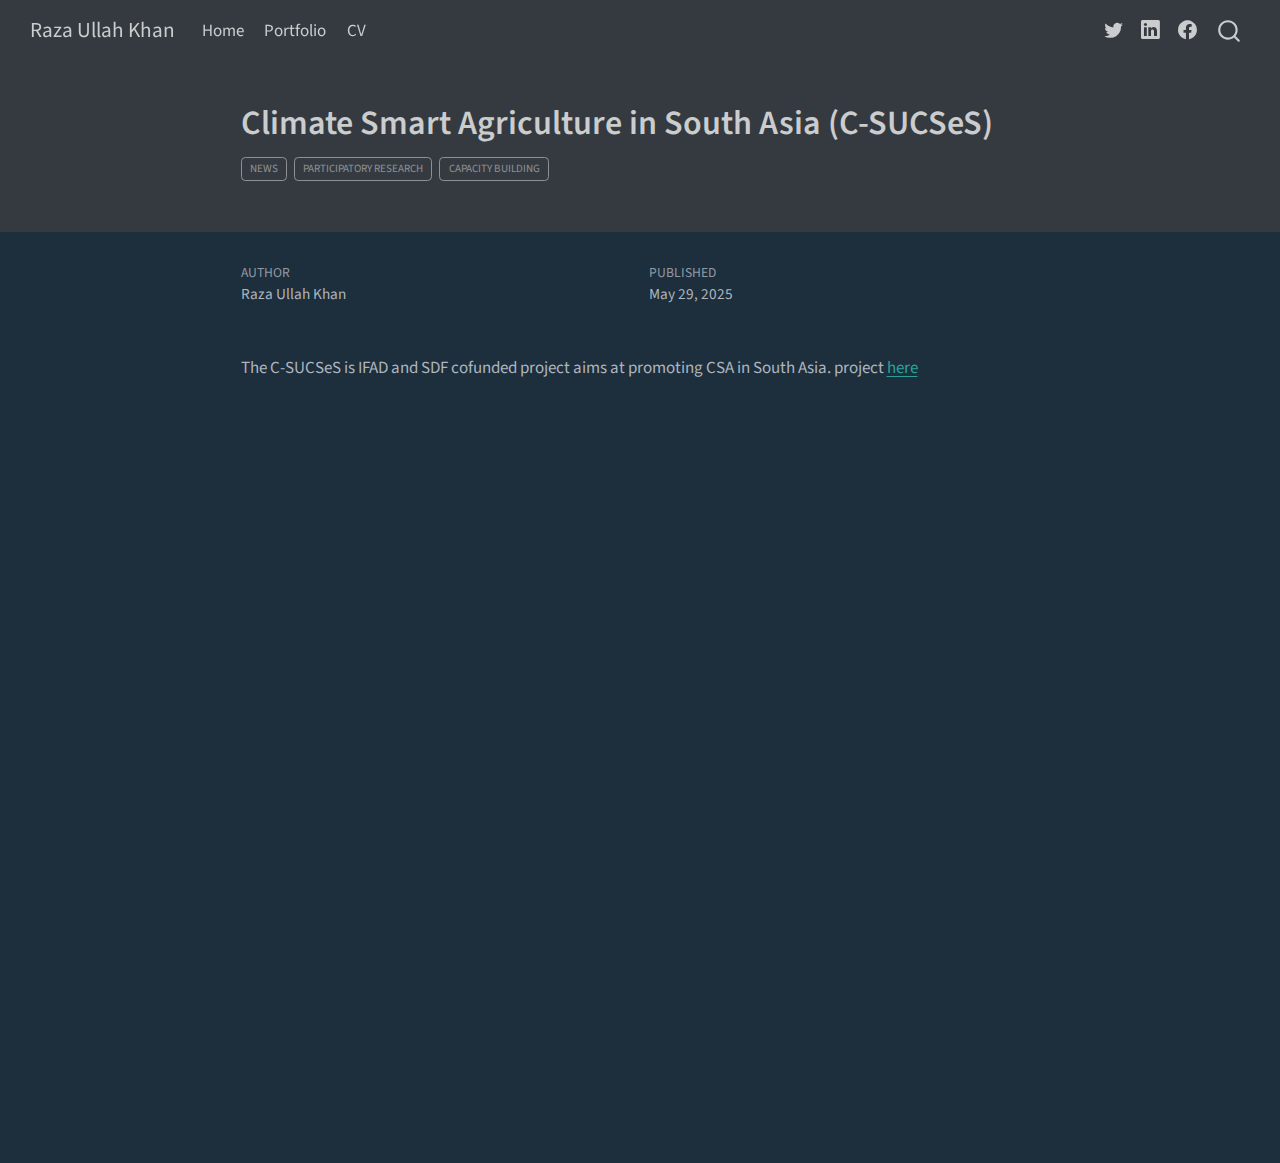
<file: doc/posts/post-with-code/index.html>
<!DOCTYPE html>
<html xmlns="http://www.w3.org/1999/xhtml" lang="en" xml:lang="en"><head>

<meta charset="utf-8">
<meta name="generator" content="quarto-1.4.555">

<meta name="viewport" content="width=device-width, initial-scale=1.0, user-scalable=yes">

<meta name="author" content="Raza Ullah Khan">
<meta name="dcterms.date" content="2025-05-29">

<title>Raza Ullah Khan - Climate Smart Agriculture in South Asia (C-SUCSeS)</title>
<style>
code{white-space: pre-wrap;}
span.smallcaps{font-variant: small-caps;}
div.columns{display: flex; gap: min(4vw, 1.5em);}
div.column{flex: auto; overflow-x: auto;}
div.hanging-indent{margin-left: 1.5em; text-indent: -1.5em;}
ul.task-list{list-style: none;}
ul.task-list li input[type="checkbox"] {
  width: 0.8em;
  margin: 0 0.8em 0.2em -1em; /* quarto-specific, see https://github.com/quarto-dev/quarto-cli/issues/4556 */ 
  vertical-align: middle;
}
</style>


<script src="../../site_libs/quarto-nav/quarto-nav.js"></script>
<script src="../../site_libs/quarto-nav/headroom.min.js"></script>
<script src="../../site_libs/clipboard/clipboard.min.js"></script>
<script src="../../site_libs/quarto-search/autocomplete.umd.js"></script>
<script src="../../site_libs/quarto-search/fuse.min.js"></script>
<script src="../../site_libs/quarto-search/quarto-search.js"></script>
<meta name="quarto:offset" content="../../">
<script src="../../site_libs/quarto-html/quarto.js"></script>
<script src="../../site_libs/quarto-html/popper.min.js"></script>
<script src="../../site_libs/quarto-html/tippy.umd.min.js"></script>
<script src="../../site_libs/quarto-html/anchor.min.js"></script>
<link href="../../site_libs/quarto-html/tippy.css" rel="stylesheet">
<link href="../../site_libs/quarto-html/quarto-syntax-highlighting-dark.css" rel="stylesheet" id="quarto-text-highlighting-styles">
<script src="../../site_libs/bootstrap/bootstrap.min.js"></script>
<link href="../../site_libs/bootstrap/bootstrap-icons.css" rel="stylesheet">
<link href="../../site_libs/bootstrap/bootstrap.min.css" rel="stylesheet" id="quarto-bootstrap" data-mode="dark">
<script id="quarto-search-options" type="application/json">{
  "location": "navbar",
  "copy-button": false,
  "collapse-after": 3,
  "panel-placement": "end",
  "type": "overlay",
  "limit": 50,
  "keyboard-shortcut": [
    "f",
    "/",
    "s"
  ],
  "show-item-context": false,
  "language": {
    "search-no-results-text": "No results",
    "search-matching-documents-text": "matching documents",
    "search-copy-link-title": "Copy link to search",
    "search-hide-matches-text": "Hide additional matches",
    "search-more-match-text": "more match in this document",
    "search-more-matches-text": "more matches in this document",
    "search-clear-button-title": "Clear",
    "search-text-placeholder": "",
    "search-detached-cancel-button-title": "Cancel",
    "search-submit-button-title": "Submit",
    "search-label": "Search"
  }
}</script>


<link rel="stylesheet" href="../../styles.css">
</head>

<body class="nav-fixed fullcontent">

<div id="quarto-search-results"></div>
  <header id="quarto-header" class="headroom fixed-top quarto-banner">
    <nav class="navbar navbar-expand-lg " data-bs-theme="dark">
      <div class="navbar-container container-fluid">
      <div class="navbar-brand-container mx-auto">
    <a class="navbar-brand" href="../../index.html">
    <span class="navbar-title">Raza Ullah Khan</span>
    </a>
  </div>
            <div id="quarto-search" class="" title="Search"></div>
          <button class="navbar-toggler" type="button" data-bs-toggle="collapse" data-bs-target="#navbarCollapse" aria-controls="navbarCollapse" aria-expanded="false" aria-label="Toggle navigation" onclick="if (window.quartoToggleHeadroom) { window.quartoToggleHeadroom(); }">
  <span class="navbar-toggler-icon"></span>
</button>
          <div class="collapse navbar-collapse" id="navbarCollapse">
            <ul class="navbar-nav navbar-nav-scroll me-auto">
  <li class="nav-item">
    <a class="nav-link" href="../../index.html"> 
<span class="menu-text">Home</span></a>
  </li>  
  <li class="nav-item">
    <a class="nav-link" href="../../portfolio.html"> 
<span class="menu-text">Portfolio</span></a>
  </li>  
  <li class="nav-item">
    <a class="nav-link" href="../../CV.html"> 
<span class="menu-text">CV</span></a>
  </li>  
</ul>
            <ul class="navbar-nav navbar-nav-scroll ms-auto">
  <li class="nav-item compact">
    <a class="nav-link" href="https://x.com/razahsan9"> <i class="bi bi-twitter" role="img">
</i> 
<span class="menu-text"></span></a>
  </li>  
  <li class="nav-item compact">
    <a class="nav-link" href="https://www.linkedin.com/in/raza-khan-4a6b207b/"> <i class="bi bi-linkedin" role="img">
</i> 
<span class="menu-text"></span></a>
  </li>  
  <li class="nav-item compact">
    <a class="nav-link" href="https://www.facebook.com/razaullahshah"> <i class="bi bi-facebook" role="img">
</i> 
<span class="menu-text"></span></a>
  </li>  
</ul>
          </div> <!-- /navcollapse -->
          <div class="quarto-navbar-tools">
</div>
      </div> <!-- /container-fluid -->
    </nav>
</header>
<!-- content -->
<header id="title-block-header" class="quarto-title-block default page-columns page-full">
  <div class="quarto-title-banner page-columns page-full">
    <div class="quarto-title column-body">
      <h1 class="title">Climate Smart Agriculture in South Asia (C-SUCSeS)</h1>
                                <div class="quarto-categories">
                <div class="quarto-category">news</div>
                <div class="quarto-category">Participatory research</div>
                <div class="quarto-category">capacity building</div>
              </div>
                  </div>
  </div>
    
  
  <div class="quarto-title-meta">

      <div>
      <div class="quarto-title-meta-heading">Author</div>
      <div class="quarto-title-meta-contents">
               <p>Raza Ullah Khan </p>
            </div>
    </div>
      
      <div>
      <div class="quarto-title-meta-heading">Published</div>
      <div class="quarto-title-meta-contents">
        <p class="date">May 29, 2025</p>
      </div>
    </div>
    
      
    </div>
    
  
  </header><div id="quarto-content" class="quarto-container page-columns page-rows-contents page-layout-article page-navbar">
<!-- sidebar -->
<!-- margin-sidebar -->
    
<!-- main -->
<main class="content quarto-banner-title-block" id="quarto-document-content">





<p>The C-SUCSeS is IFAD and SDF cofunded project aims at promoting CSA in South Asia. project <a href="https://c-sucses.sac.org.bd/" target="_blank">here</a></p>



</main> <!-- /main -->
<script id="quarto-html-after-body" type="application/javascript">
window.document.addEventListener("DOMContentLoaded", function (event) {
  const toggleBodyColorMode = (bsSheetEl) => {
    const mode = bsSheetEl.getAttribute("data-mode");
    const bodyEl = window.document.querySelector("body");
    if (mode === "dark") {
      bodyEl.classList.add("quarto-dark");
      bodyEl.classList.remove("quarto-light");
    } else {
      bodyEl.classList.add("quarto-light");
      bodyEl.classList.remove("quarto-dark");
    }
  }
  const toggleBodyColorPrimary = () => {
    const bsSheetEl = window.document.querySelector("link#quarto-bootstrap");
    if (bsSheetEl) {
      toggleBodyColorMode(bsSheetEl);
    }
  }
  toggleBodyColorPrimary();  
  const icon = "";
  const anchorJS = new window.AnchorJS();
  anchorJS.options = {
    placement: 'right',
    icon: icon
  };
  anchorJS.add('.anchored');
  const isCodeAnnotation = (el) => {
    for (const clz of el.classList) {
      if (clz.startsWith('code-annotation-')) {                     
        return true;
      }
    }
    return false;
  }
  const clipboard = new window.ClipboardJS('.code-copy-button', {
    text: function(trigger) {
      const codeEl = trigger.previousElementSibling.cloneNode(true);
      for (const childEl of codeEl.children) {
        if (isCodeAnnotation(childEl)) {
          childEl.remove();
        }
      }
      return codeEl.innerText;
    }
  });
  clipboard.on('success', function(e) {
    // button target
    const button = e.trigger;
    // don't keep focus
    button.blur();
    // flash "checked"
    button.classList.add('code-copy-button-checked');
    var currentTitle = button.getAttribute("title");
    button.setAttribute("title", "Copied!");
    let tooltip;
    if (window.bootstrap) {
      button.setAttribute("data-bs-toggle", "tooltip");
      button.setAttribute("data-bs-placement", "left");
      button.setAttribute("data-bs-title", "Copied!");
      tooltip = new bootstrap.Tooltip(button, 
        { trigger: "manual", 
          customClass: "code-copy-button-tooltip",
          offset: [0, -8]});
      tooltip.show();    
    }
    setTimeout(function() {
      if (tooltip) {
        tooltip.hide();
        button.removeAttribute("data-bs-title");
        button.removeAttribute("data-bs-toggle");
        button.removeAttribute("data-bs-placement");
      }
      button.setAttribute("title", currentTitle);
      button.classList.remove('code-copy-button-checked');
    }, 1000);
    // clear code selection
    e.clearSelection();
  });
    var localhostRegex = new RegExp(/^(?:http|https):\/\/localhost\:?[0-9]*\//);
    var mailtoRegex = new RegExp(/^mailto:/);
      var filterRegex = new RegExp('/' + window.location.host + '/');
    var isInternal = (href) => {
        return filterRegex.test(href) || localhostRegex.test(href) || mailtoRegex.test(href);
    }
    // Inspect non-navigation links and adorn them if external
 	var links = window.document.querySelectorAll('a[href]:not(.nav-link):not(.navbar-brand):not(.toc-action):not(.sidebar-link):not(.sidebar-item-toggle):not(.pagination-link):not(.no-external):not([aria-hidden]):not(.dropdown-item):not(.quarto-navigation-tool)');
    for (var i=0; i<links.length; i++) {
      const link = links[i];
      if (!isInternal(link.href)) {
        // undo the damage that might have been done by quarto-nav.js in the case of
        // links that we want to consider external
        if (link.dataset.originalHref !== undefined) {
          link.href = link.dataset.originalHref;
        }
      }
    }
  function tippyHover(el, contentFn, onTriggerFn, onUntriggerFn) {
    const config = {
      allowHTML: true,
      maxWidth: 500,
      delay: 100,
      arrow: false,
      appendTo: function(el) {
          return el.parentElement;
      },
      interactive: true,
      interactiveBorder: 10,
      theme: 'quarto',
      placement: 'bottom-start',
    };
    if (contentFn) {
      config.content = contentFn;
    }
    if (onTriggerFn) {
      config.onTrigger = onTriggerFn;
    }
    if (onUntriggerFn) {
      config.onUntrigger = onUntriggerFn;
    }
    window.tippy(el, config); 
  }
  const noterefs = window.document.querySelectorAll('a[role="doc-noteref"]');
  for (var i=0; i<noterefs.length; i++) {
    const ref = noterefs[i];
    tippyHover(ref, function() {
      // use id or data attribute instead here
      let href = ref.getAttribute('data-footnote-href') || ref.getAttribute('href');
      try { href = new URL(href).hash; } catch {}
      const id = href.replace(/^#\/?/, "");
      const note = window.document.getElementById(id);
      if (note) {
        return note.innerHTML;
      } else {
        return "";
      }
    });
  }
  const xrefs = window.document.querySelectorAll('a.quarto-xref');
  const processXRef = (id, note) => {
    // Strip column container classes
    const stripColumnClz = (el) => {
      el.classList.remove("page-full", "page-columns");
      if (el.children) {
        for (const child of el.children) {
          stripColumnClz(child);
        }
      }
    }
    stripColumnClz(note)
    if (id === null || id.startsWith('sec-')) {
      // Special case sections, only their first couple elements
      const container = document.createElement("div");
      if (note.children && note.children.length > 2) {
        container.appendChild(note.children[0].cloneNode(true));
        for (let i = 1; i < note.children.length; i++) {
          const child = note.children[i];
          if (child.tagName === "P" && child.innerText === "") {
            continue;
          } else {
            container.appendChild(child.cloneNode(true));
            break;
          }
        }
        if (window.Quarto?.typesetMath) {
          window.Quarto.typesetMath(container);
        }
        return container.innerHTML
      } else {
        if (window.Quarto?.typesetMath) {
          window.Quarto.typesetMath(note);
        }
        return note.innerHTML;
      }
    } else {
      // Remove any anchor links if they are present
      const anchorLink = note.querySelector('a.anchorjs-link');
      if (anchorLink) {
        anchorLink.remove();
      }
      if (window.Quarto?.typesetMath) {
        window.Quarto.typesetMath(note);
      }
      // TODO in 1.5, we should make sure this works without a callout special case
      if (note.classList.contains("callout")) {
        return note.outerHTML;
      } else {
        return note.innerHTML;
      }
    }
  }
  for (var i=0; i<xrefs.length; i++) {
    const xref = xrefs[i];
    tippyHover(xref, undefined, function(instance) {
      instance.disable();
      let url = xref.getAttribute('href');
      let hash = undefined; 
      if (url.startsWith('#')) {
        hash = url;
      } else {
        try { hash = new URL(url).hash; } catch {}
      }
      if (hash) {
        const id = hash.replace(/^#\/?/, "");
        const note = window.document.getElementById(id);
        if (note !== null) {
          try {
            const html = processXRef(id, note.cloneNode(true));
            instance.setContent(html);
          } finally {
            instance.enable();
            instance.show();
          }
        } else {
          // See if we can fetch this
          fetch(url.split('#')[0])
          .then(res => res.text())
          .then(html => {
            const parser = new DOMParser();
            const htmlDoc = parser.parseFromString(html, "text/html");
            const note = htmlDoc.getElementById(id);
            if (note !== null) {
              const html = processXRef(id, note);
              instance.setContent(html);
            } 
          }).finally(() => {
            instance.enable();
            instance.show();
          });
        }
      } else {
        // See if we can fetch a full url (with no hash to target)
        // This is a special case and we should probably do some content thinning / targeting
        fetch(url)
        .then(res => res.text())
        .then(html => {
          const parser = new DOMParser();
          const htmlDoc = parser.parseFromString(html, "text/html");
          const note = htmlDoc.querySelector('main.content');
          if (note !== null) {
            // This should only happen for chapter cross references
            // (since there is no id in the URL)
            // remove the first header
            if (note.children.length > 0 && note.children[0].tagName === "HEADER") {
              note.children[0].remove();
            }
            const html = processXRef(null, note);
            instance.setContent(html);
          } 
        }).finally(() => {
          instance.enable();
          instance.show();
        });
      }
    }, function(instance) {
    });
  }
      let selectedAnnoteEl;
      const selectorForAnnotation = ( cell, annotation) => {
        let cellAttr = 'data-code-cell="' + cell + '"';
        let lineAttr = 'data-code-annotation="' +  annotation + '"';
        const selector = 'span[' + cellAttr + '][' + lineAttr + ']';
        return selector;
      }
      const selectCodeLines = (annoteEl) => {
        const doc = window.document;
        const targetCell = annoteEl.getAttribute("data-target-cell");
        const targetAnnotation = annoteEl.getAttribute("data-target-annotation");
        const annoteSpan = window.document.querySelector(selectorForAnnotation(targetCell, targetAnnotation));
        const lines = annoteSpan.getAttribute("data-code-lines").split(",");
        const lineIds = lines.map((line) => {
          return targetCell + "-" + line;
        })
        let top = null;
        let height = null;
        let parent = null;
        if (lineIds.length > 0) {
            //compute the position of the single el (top and bottom and make a div)
            const el = window.document.getElementById(lineIds[0]);
            top = el.offsetTop;
            height = el.offsetHeight;
            parent = el.parentElement.parentElement;
          if (lineIds.length > 1) {
            const lastEl = window.document.getElementById(lineIds[lineIds.length - 1]);
            const bottom = lastEl.offsetTop + lastEl.offsetHeight;
            height = bottom - top;
          }
          if (top !== null && height !== null && parent !== null) {
            // cook up a div (if necessary) and position it 
            let div = window.document.getElementById("code-annotation-line-highlight");
            if (div === null) {
              div = window.document.createElement("div");
              div.setAttribute("id", "code-annotation-line-highlight");
              div.style.position = 'absolute';
              parent.appendChild(div);
            }
            div.style.top = top - 2 + "px";
            div.style.height = height + 4 + "px";
            div.style.left = 0;
            let gutterDiv = window.document.getElementById("code-annotation-line-highlight-gutter");
            if (gutterDiv === null) {
              gutterDiv = window.document.createElement("div");
              gutterDiv.setAttribute("id", "code-annotation-line-highlight-gutter");
              gutterDiv.style.position = 'absolute';
              const codeCell = window.document.getElementById(targetCell);
              const gutter = codeCell.querySelector('.code-annotation-gutter');
              gutter.appendChild(gutterDiv);
            }
            gutterDiv.style.top = top - 2 + "px";
            gutterDiv.style.height = height + 4 + "px";
          }
          selectedAnnoteEl = annoteEl;
        }
      };
      const unselectCodeLines = () => {
        const elementsIds = ["code-annotation-line-highlight", "code-annotation-line-highlight-gutter"];
        elementsIds.forEach((elId) => {
          const div = window.document.getElementById(elId);
          if (div) {
            div.remove();
          }
        });
        selectedAnnoteEl = undefined;
      };
        // Handle positioning of the toggle
    window.addEventListener(
      "resize",
      throttle(() => {
        elRect = undefined;
        if (selectedAnnoteEl) {
          selectCodeLines(selectedAnnoteEl);
        }
      }, 10)
    );
    function throttle(fn, ms) {
    let throttle = false;
    let timer;
      return (...args) => {
        if(!throttle) { // first call gets through
            fn.apply(this, args);
            throttle = true;
        } else { // all the others get throttled
            if(timer) clearTimeout(timer); // cancel #2
            timer = setTimeout(() => {
              fn.apply(this, args);
              timer = throttle = false;
            }, ms);
        }
      };
    }
      // Attach click handler to the DT
      const annoteDls = window.document.querySelectorAll('dt[data-target-cell]');
      for (const annoteDlNode of annoteDls) {
        annoteDlNode.addEventListener('click', (event) => {
          const clickedEl = event.target;
          if (clickedEl !== selectedAnnoteEl) {
            unselectCodeLines();
            const activeEl = window.document.querySelector('dt[data-target-cell].code-annotation-active');
            if (activeEl) {
              activeEl.classList.remove('code-annotation-active');
            }
            selectCodeLines(clickedEl);
            clickedEl.classList.add('code-annotation-active');
          } else {
            // Unselect the line
            unselectCodeLines();
            clickedEl.classList.remove('code-annotation-active');
          }
        });
      }
  const findCites = (el) => {
    const parentEl = el.parentElement;
    if (parentEl) {
      const cites = parentEl.dataset.cites;
      if (cites) {
        return {
          el,
          cites: cites.split(' ')
        };
      } else {
        return findCites(el.parentElement)
      }
    } else {
      return undefined;
    }
  };
  var bibliorefs = window.document.querySelectorAll('a[role="doc-biblioref"]');
  for (var i=0; i<bibliorefs.length; i++) {
    const ref = bibliorefs[i];
    const citeInfo = findCites(ref);
    if (citeInfo) {
      tippyHover(citeInfo.el, function() {
        var popup = window.document.createElement('div');
        citeInfo.cites.forEach(function(cite) {
          var citeDiv = window.document.createElement('div');
          citeDiv.classList.add('hanging-indent');
          citeDiv.classList.add('csl-entry');
          var biblioDiv = window.document.getElementById('ref-' + cite);
          if (biblioDiv) {
            citeDiv.innerHTML = biblioDiv.innerHTML;
          }
          popup.appendChild(citeDiv);
        });
        return popup.innerHTML;
      });
    }
  }
});
</script>
</div> <!-- /content -->




</body></html>
</file>
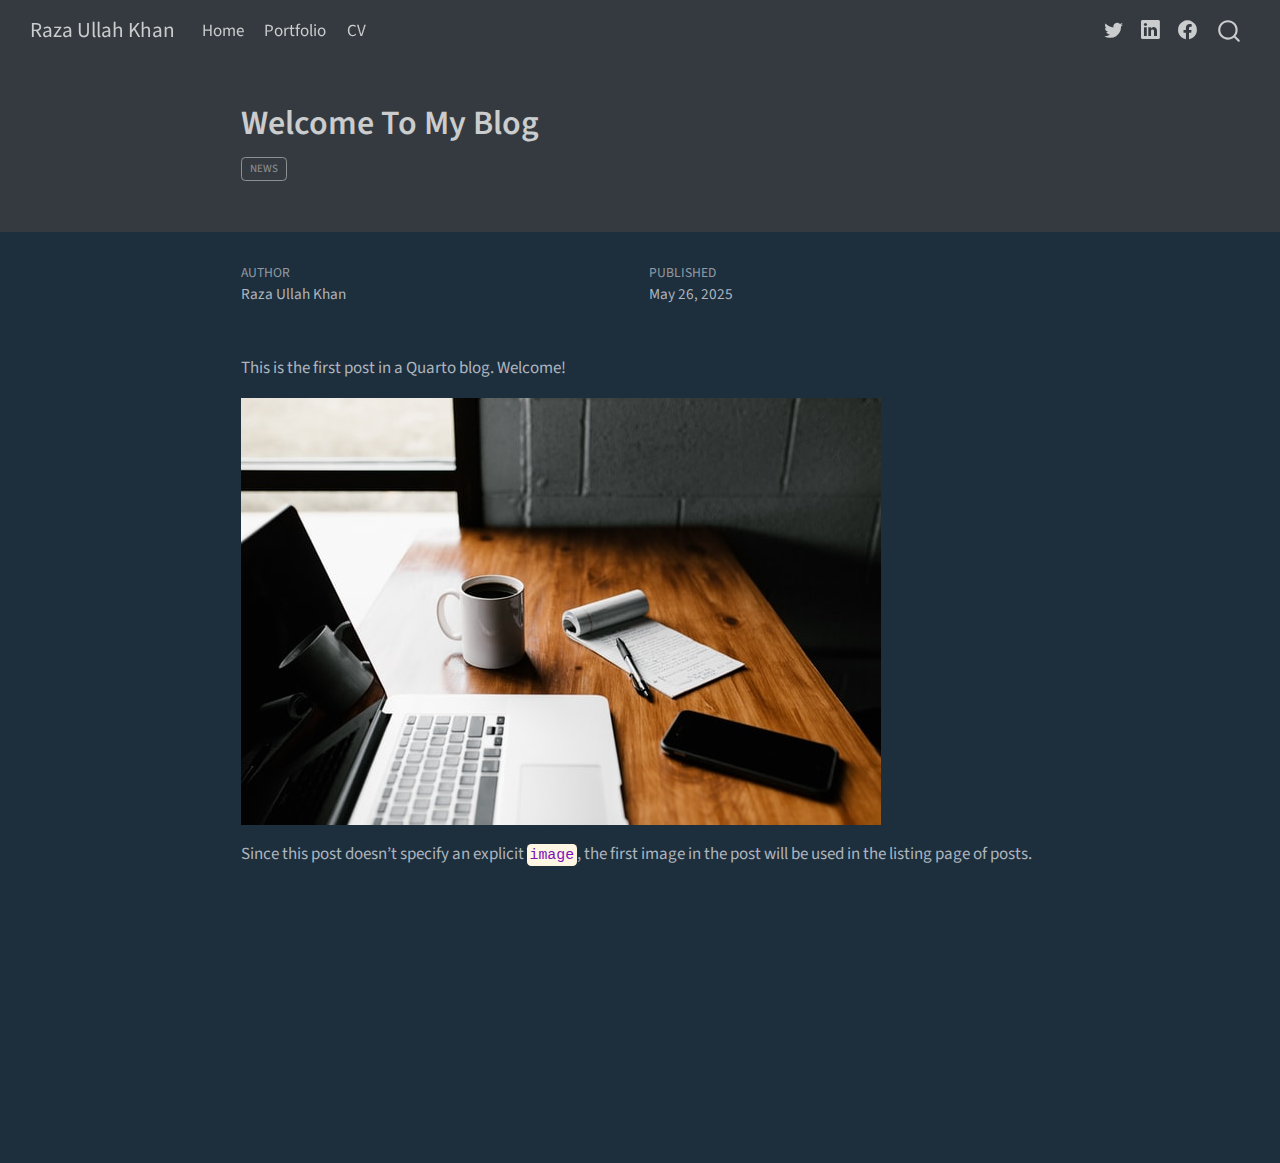
<file: doc/posts/welcome/index.html>
<!DOCTYPE html>
<html xmlns="http://www.w3.org/1999/xhtml" lang="en" xml:lang="en"><head>

<meta charset="utf-8">
<meta name="generator" content="quarto-1.4.555">

<meta name="viewport" content="width=device-width, initial-scale=1.0, user-scalable=yes">

<meta name="author" content="Raza Ullah Khan">
<meta name="dcterms.date" content="2025-05-26">

<title>Raza Ullah Khan - Welcome To My Blog</title>
<style>
code{white-space: pre-wrap;}
span.smallcaps{font-variant: small-caps;}
div.columns{display: flex; gap: min(4vw, 1.5em);}
div.column{flex: auto; overflow-x: auto;}
div.hanging-indent{margin-left: 1.5em; text-indent: -1.5em;}
ul.task-list{list-style: none;}
ul.task-list li input[type="checkbox"] {
  width: 0.8em;
  margin: 0 0.8em 0.2em -1em; /* quarto-specific, see https://github.com/quarto-dev/quarto-cli/issues/4556 */ 
  vertical-align: middle;
}
</style>


<script src="../../site_libs/quarto-nav/quarto-nav.js"></script>
<script src="../../site_libs/quarto-nav/headroom.min.js"></script>
<script src="../../site_libs/clipboard/clipboard.min.js"></script>
<script src="../../site_libs/quarto-search/autocomplete.umd.js"></script>
<script src="../../site_libs/quarto-search/fuse.min.js"></script>
<script src="../../site_libs/quarto-search/quarto-search.js"></script>
<meta name="quarto:offset" content="../../">
<script src="../../site_libs/quarto-html/quarto.js"></script>
<script src="../../site_libs/quarto-html/popper.min.js"></script>
<script src="../../site_libs/quarto-html/tippy.umd.min.js"></script>
<script src="../../site_libs/quarto-html/anchor.min.js"></script>
<link href="../../site_libs/quarto-html/tippy.css" rel="stylesheet">
<link href="../../site_libs/quarto-html/quarto-syntax-highlighting-dark.css" rel="stylesheet" id="quarto-text-highlighting-styles">
<script src="../../site_libs/bootstrap/bootstrap.min.js"></script>
<link href="../../site_libs/bootstrap/bootstrap-icons.css" rel="stylesheet">
<link href="../../site_libs/bootstrap/bootstrap.min.css" rel="stylesheet" id="quarto-bootstrap" data-mode="dark">
<script id="quarto-search-options" type="application/json">{
  "location": "navbar",
  "copy-button": false,
  "collapse-after": 3,
  "panel-placement": "end",
  "type": "overlay",
  "limit": 50,
  "keyboard-shortcut": [
    "f",
    "/",
    "s"
  ],
  "show-item-context": false,
  "language": {
    "search-no-results-text": "No results",
    "search-matching-documents-text": "matching documents",
    "search-copy-link-title": "Copy link to search",
    "search-hide-matches-text": "Hide additional matches",
    "search-more-match-text": "more match in this document",
    "search-more-matches-text": "more matches in this document",
    "search-clear-button-title": "Clear",
    "search-text-placeholder": "",
    "search-detached-cancel-button-title": "Cancel",
    "search-submit-button-title": "Submit",
    "search-label": "Search"
  }
}</script>


<link rel="stylesheet" href="../../styles.css">
</head>

<body class="nav-fixed fullcontent">

<div id="quarto-search-results"></div>
  <header id="quarto-header" class="headroom fixed-top quarto-banner">
    <nav class="navbar navbar-expand-lg " data-bs-theme="dark">
      <div class="navbar-container container-fluid">
      <div class="navbar-brand-container mx-auto">
    <a class="navbar-brand" href="../../index.html">
    <span class="navbar-title">Raza Ullah Khan</span>
    </a>
  </div>
            <div id="quarto-search" class="" title="Search"></div>
          <button class="navbar-toggler" type="button" data-bs-toggle="collapse" data-bs-target="#navbarCollapse" aria-controls="navbarCollapse" aria-expanded="false" aria-label="Toggle navigation" onclick="if (window.quartoToggleHeadroom) { window.quartoToggleHeadroom(); }">
  <span class="navbar-toggler-icon"></span>
</button>
          <div class="collapse navbar-collapse" id="navbarCollapse">
            <ul class="navbar-nav navbar-nav-scroll me-auto">
  <li class="nav-item">
    <a class="nav-link" href="../../index.html"> 
<span class="menu-text">Home</span></a>
  </li>  
  <li class="nav-item">
    <a class="nav-link" href="../../portfolio.html"> 
<span class="menu-text">Portfolio</span></a>
  </li>  
  <li class="nav-item">
    <a class="nav-link" href="../../CV.html"> 
<span class="menu-text">CV</span></a>
  </li>  
</ul>
            <ul class="navbar-nav navbar-nav-scroll ms-auto">
  <li class="nav-item compact">
    <a class="nav-link" href="https://x.com/razahsan9"> <i class="bi bi-twitter" role="img">
</i> 
<span class="menu-text"></span></a>
  </li>  
  <li class="nav-item compact">
    <a class="nav-link" href="https://www.linkedin.com/in/raza-khan-4a6b207b/"> <i class="bi bi-linkedin" role="img">
</i> 
<span class="menu-text"></span></a>
  </li>  
  <li class="nav-item compact">
    <a class="nav-link" href="https://www.facebook.com/razaullahshah"> <i class="bi bi-facebook" role="img">
</i> 
<span class="menu-text"></span></a>
  </li>  
</ul>
          </div> <!-- /navcollapse -->
          <div class="quarto-navbar-tools">
</div>
      </div> <!-- /container-fluid -->
    </nav>
</header>
<!-- content -->
<header id="title-block-header" class="quarto-title-block default page-columns page-full">
  <div class="quarto-title-banner page-columns page-full">
    <div class="quarto-title column-body">
      <h1 class="title">Welcome To My Blog</h1>
                                <div class="quarto-categories">
                <div class="quarto-category">news</div>
              </div>
                  </div>
  </div>
    
  
  <div class="quarto-title-meta">

      <div>
      <div class="quarto-title-meta-heading">Author</div>
      <div class="quarto-title-meta-contents">
               <p>Raza Ullah Khan </p>
            </div>
    </div>
      
      <div>
      <div class="quarto-title-meta-heading">Published</div>
      <div class="quarto-title-meta-contents">
        <p class="date">May 26, 2025</p>
      </div>
    </div>
    
      
    </div>
    
  
  </header><div id="quarto-content" class="quarto-container page-columns page-rows-contents page-layout-article page-navbar">
<!-- sidebar -->
<!-- margin-sidebar -->
    
<!-- main -->
<main class="content quarto-banner-title-block" id="quarto-document-content">





<p>This is the first post in a Quarto blog. Welcome!</p>
<p><img src="thumbnail.jpg" class="img-fluid"></p>
<p>Since this post doesn’t specify an explicit <code>image</code>, the first image in the post will be used in the listing page of posts.</p>



</main> <!-- /main -->
<script id="quarto-html-after-body" type="application/javascript">
window.document.addEventListener("DOMContentLoaded", function (event) {
  const toggleBodyColorMode = (bsSheetEl) => {
    const mode = bsSheetEl.getAttribute("data-mode");
    const bodyEl = window.document.querySelector("body");
    if (mode === "dark") {
      bodyEl.classList.add("quarto-dark");
      bodyEl.classList.remove("quarto-light");
    } else {
      bodyEl.classList.add("quarto-light");
      bodyEl.classList.remove("quarto-dark");
    }
  }
  const toggleBodyColorPrimary = () => {
    const bsSheetEl = window.document.querySelector("link#quarto-bootstrap");
    if (bsSheetEl) {
      toggleBodyColorMode(bsSheetEl);
    }
  }
  toggleBodyColorPrimary();  
  const icon = "";
  const anchorJS = new window.AnchorJS();
  anchorJS.options = {
    placement: 'right',
    icon: icon
  };
  anchorJS.add('.anchored');
  const isCodeAnnotation = (el) => {
    for (const clz of el.classList) {
      if (clz.startsWith('code-annotation-')) {                     
        return true;
      }
    }
    return false;
  }
  const clipboard = new window.ClipboardJS('.code-copy-button', {
    text: function(trigger) {
      const codeEl = trigger.previousElementSibling.cloneNode(true);
      for (const childEl of codeEl.children) {
        if (isCodeAnnotation(childEl)) {
          childEl.remove();
        }
      }
      return codeEl.innerText;
    }
  });
  clipboard.on('success', function(e) {
    // button target
    const button = e.trigger;
    // don't keep focus
    button.blur();
    // flash "checked"
    button.classList.add('code-copy-button-checked');
    var currentTitle = button.getAttribute("title");
    button.setAttribute("title", "Copied!");
    let tooltip;
    if (window.bootstrap) {
      button.setAttribute("data-bs-toggle", "tooltip");
      button.setAttribute("data-bs-placement", "left");
      button.setAttribute("data-bs-title", "Copied!");
      tooltip = new bootstrap.Tooltip(button, 
        { trigger: "manual", 
          customClass: "code-copy-button-tooltip",
          offset: [0, -8]});
      tooltip.show();    
    }
    setTimeout(function() {
      if (tooltip) {
        tooltip.hide();
        button.removeAttribute("data-bs-title");
        button.removeAttribute("data-bs-toggle");
        button.removeAttribute("data-bs-placement");
      }
      button.setAttribute("title", currentTitle);
      button.classList.remove('code-copy-button-checked');
    }, 1000);
    // clear code selection
    e.clearSelection();
  });
    var localhostRegex = new RegExp(/^(?:http|https):\/\/localhost\:?[0-9]*\//);
    var mailtoRegex = new RegExp(/^mailto:/);
      var filterRegex = new RegExp('/' + window.location.host + '/');
    var isInternal = (href) => {
        return filterRegex.test(href) || localhostRegex.test(href) || mailtoRegex.test(href);
    }
    // Inspect non-navigation links and adorn them if external
 	var links = window.document.querySelectorAll('a[href]:not(.nav-link):not(.navbar-brand):not(.toc-action):not(.sidebar-link):not(.sidebar-item-toggle):not(.pagination-link):not(.no-external):not([aria-hidden]):not(.dropdown-item):not(.quarto-navigation-tool)');
    for (var i=0; i<links.length; i++) {
      const link = links[i];
      if (!isInternal(link.href)) {
        // undo the damage that might have been done by quarto-nav.js in the case of
        // links that we want to consider external
        if (link.dataset.originalHref !== undefined) {
          link.href = link.dataset.originalHref;
        }
      }
    }
  function tippyHover(el, contentFn, onTriggerFn, onUntriggerFn) {
    const config = {
      allowHTML: true,
      maxWidth: 500,
      delay: 100,
      arrow: false,
      appendTo: function(el) {
          return el.parentElement;
      },
      interactive: true,
      interactiveBorder: 10,
      theme: 'quarto',
      placement: 'bottom-start',
    };
    if (contentFn) {
      config.content = contentFn;
    }
    if (onTriggerFn) {
      config.onTrigger = onTriggerFn;
    }
    if (onUntriggerFn) {
      config.onUntrigger = onUntriggerFn;
    }
    window.tippy(el, config); 
  }
  const noterefs = window.document.querySelectorAll('a[role="doc-noteref"]');
  for (var i=0; i<noterefs.length; i++) {
    const ref = noterefs[i];
    tippyHover(ref, function() {
      // use id or data attribute instead here
      let href = ref.getAttribute('data-footnote-href') || ref.getAttribute('href');
      try { href = new URL(href).hash; } catch {}
      const id = href.replace(/^#\/?/, "");
      const note = window.document.getElementById(id);
      if (note) {
        return note.innerHTML;
      } else {
        return "";
      }
    });
  }
  const xrefs = window.document.querySelectorAll('a.quarto-xref');
  const processXRef = (id, note) => {
    // Strip column container classes
    const stripColumnClz = (el) => {
      el.classList.remove("page-full", "page-columns");
      if (el.children) {
        for (const child of el.children) {
          stripColumnClz(child);
        }
      }
    }
    stripColumnClz(note)
    if (id === null || id.startsWith('sec-')) {
      // Special case sections, only their first couple elements
      const container = document.createElement("div");
      if (note.children && note.children.length > 2) {
        container.appendChild(note.children[0].cloneNode(true));
        for (let i = 1; i < note.children.length; i++) {
          const child = note.children[i];
          if (child.tagName === "P" && child.innerText === "") {
            continue;
          } else {
            container.appendChild(child.cloneNode(true));
            break;
          }
        }
        if (window.Quarto?.typesetMath) {
          window.Quarto.typesetMath(container);
        }
        return container.innerHTML
      } else {
        if (window.Quarto?.typesetMath) {
          window.Quarto.typesetMath(note);
        }
        return note.innerHTML;
      }
    } else {
      // Remove any anchor links if they are present
      const anchorLink = note.querySelector('a.anchorjs-link');
      if (anchorLink) {
        anchorLink.remove();
      }
      if (window.Quarto?.typesetMath) {
        window.Quarto.typesetMath(note);
      }
      // TODO in 1.5, we should make sure this works without a callout special case
      if (note.classList.contains("callout")) {
        return note.outerHTML;
      } else {
        return note.innerHTML;
      }
    }
  }
  for (var i=0; i<xrefs.length; i++) {
    const xref = xrefs[i];
    tippyHover(xref, undefined, function(instance) {
      instance.disable();
      let url = xref.getAttribute('href');
      let hash = undefined; 
      if (url.startsWith('#')) {
        hash = url;
      } else {
        try { hash = new URL(url).hash; } catch {}
      }
      if (hash) {
        const id = hash.replace(/^#\/?/, "");
        const note = window.document.getElementById(id);
        if (note !== null) {
          try {
            const html = processXRef(id, note.cloneNode(true));
            instance.setContent(html);
          } finally {
            instance.enable();
            instance.show();
          }
        } else {
          // See if we can fetch this
          fetch(url.split('#')[0])
          .then(res => res.text())
          .then(html => {
            const parser = new DOMParser();
            const htmlDoc = parser.parseFromString(html, "text/html");
            const note = htmlDoc.getElementById(id);
            if (note !== null) {
              const html = processXRef(id, note);
              instance.setContent(html);
            } 
          }).finally(() => {
            instance.enable();
            instance.show();
          });
        }
      } else {
        // See if we can fetch a full url (with no hash to target)
        // This is a special case and we should probably do some content thinning / targeting
        fetch(url)
        .then(res => res.text())
        .then(html => {
          const parser = new DOMParser();
          const htmlDoc = parser.parseFromString(html, "text/html");
          const note = htmlDoc.querySelector('main.content');
          if (note !== null) {
            // This should only happen for chapter cross references
            // (since there is no id in the URL)
            // remove the first header
            if (note.children.length > 0 && note.children[0].tagName === "HEADER") {
              note.children[0].remove();
            }
            const html = processXRef(null, note);
            instance.setContent(html);
          } 
        }).finally(() => {
          instance.enable();
          instance.show();
        });
      }
    }, function(instance) {
    });
  }
      let selectedAnnoteEl;
      const selectorForAnnotation = ( cell, annotation) => {
        let cellAttr = 'data-code-cell="' + cell + '"';
        let lineAttr = 'data-code-annotation="' +  annotation + '"';
        const selector = 'span[' + cellAttr + '][' + lineAttr + ']';
        return selector;
      }
      const selectCodeLines = (annoteEl) => {
        const doc = window.document;
        const targetCell = annoteEl.getAttribute("data-target-cell");
        const targetAnnotation = annoteEl.getAttribute("data-target-annotation");
        const annoteSpan = window.document.querySelector(selectorForAnnotation(targetCell, targetAnnotation));
        const lines = annoteSpan.getAttribute("data-code-lines").split(",");
        const lineIds = lines.map((line) => {
          return targetCell + "-" + line;
        })
        let top = null;
        let height = null;
        let parent = null;
        if (lineIds.length > 0) {
            //compute the position of the single el (top and bottom and make a div)
            const el = window.document.getElementById(lineIds[0]);
            top = el.offsetTop;
            height = el.offsetHeight;
            parent = el.parentElement.parentElement;
          if (lineIds.length > 1) {
            const lastEl = window.document.getElementById(lineIds[lineIds.length - 1]);
            const bottom = lastEl.offsetTop + lastEl.offsetHeight;
            height = bottom - top;
          }
          if (top !== null && height !== null && parent !== null) {
            // cook up a div (if necessary) and position it 
            let div = window.document.getElementById("code-annotation-line-highlight");
            if (div === null) {
              div = window.document.createElement("div");
              div.setAttribute("id", "code-annotation-line-highlight");
              div.style.position = 'absolute';
              parent.appendChild(div);
            }
            div.style.top = top - 2 + "px";
            div.style.height = height + 4 + "px";
            div.style.left = 0;
            let gutterDiv = window.document.getElementById("code-annotation-line-highlight-gutter");
            if (gutterDiv === null) {
              gutterDiv = window.document.createElement("div");
              gutterDiv.setAttribute("id", "code-annotation-line-highlight-gutter");
              gutterDiv.style.position = 'absolute';
              const codeCell = window.document.getElementById(targetCell);
              const gutter = codeCell.querySelector('.code-annotation-gutter');
              gutter.appendChild(gutterDiv);
            }
            gutterDiv.style.top = top - 2 + "px";
            gutterDiv.style.height = height + 4 + "px";
          }
          selectedAnnoteEl = annoteEl;
        }
      };
      const unselectCodeLines = () => {
        const elementsIds = ["code-annotation-line-highlight", "code-annotation-line-highlight-gutter"];
        elementsIds.forEach((elId) => {
          const div = window.document.getElementById(elId);
          if (div) {
            div.remove();
          }
        });
        selectedAnnoteEl = undefined;
      };
        // Handle positioning of the toggle
    window.addEventListener(
      "resize",
      throttle(() => {
        elRect = undefined;
        if (selectedAnnoteEl) {
          selectCodeLines(selectedAnnoteEl);
        }
      }, 10)
    );
    function throttle(fn, ms) {
    let throttle = false;
    let timer;
      return (...args) => {
        if(!throttle) { // first call gets through
            fn.apply(this, args);
            throttle = true;
        } else { // all the others get throttled
            if(timer) clearTimeout(timer); // cancel #2
            timer = setTimeout(() => {
              fn.apply(this, args);
              timer = throttle = false;
            }, ms);
        }
      };
    }
      // Attach click handler to the DT
      const annoteDls = window.document.querySelectorAll('dt[data-target-cell]');
      for (const annoteDlNode of annoteDls) {
        annoteDlNode.addEventListener('click', (event) => {
          const clickedEl = event.target;
          if (clickedEl !== selectedAnnoteEl) {
            unselectCodeLines();
            const activeEl = window.document.querySelector('dt[data-target-cell].code-annotation-active');
            if (activeEl) {
              activeEl.classList.remove('code-annotation-active');
            }
            selectCodeLines(clickedEl);
            clickedEl.classList.add('code-annotation-active');
          } else {
            // Unselect the line
            unselectCodeLines();
            clickedEl.classList.remove('code-annotation-active');
          }
        });
      }
  const findCites = (el) => {
    const parentEl = el.parentElement;
    if (parentEl) {
      const cites = parentEl.dataset.cites;
      if (cites) {
        return {
          el,
          cites: cites.split(' ')
        };
      } else {
        return findCites(el.parentElement)
      }
    } else {
      return undefined;
    }
  };
  var bibliorefs = window.document.querySelectorAll('a[role="doc-biblioref"]');
  for (var i=0; i<bibliorefs.length; i++) {
    const ref = bibliorefs[i];
    const citeInfo = findCites(ref);
    if (citeInfo) {
      tippyHover(citeInfo.el, function() {
        var popup = window.document.createElement('div');
        citeInfo.cites.forEach(function(cite) {
          var citeDiv = window.document.createElement('div');
          citeDiv.classList.add('hanging-indent');
          citeDiv.classList.add('csl-entry');
          var biblioDiv = window.document.getElementById('ref-' + cite);
          if (biblioDiv) {
            citeDiv.innerHTML = biblioDiv.innerHTML;
          }
          popup.appendChild(citeDiv);
        });
        return popup.innerHTML;
      });
    }
  }
});
</script>
</div> <!-- /content -->




</body></html>
</file>
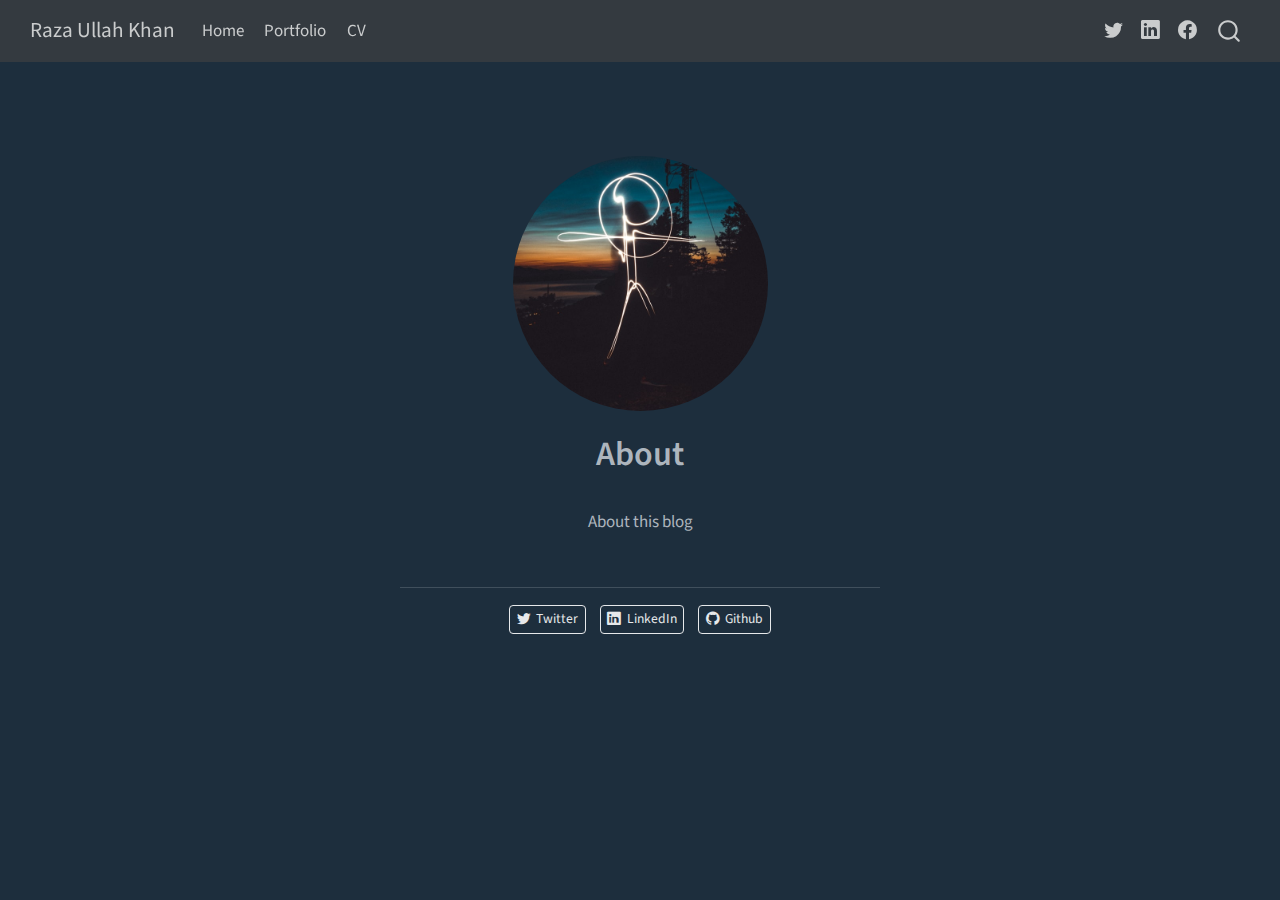
<file: doc/about.html>
<!DOCTYPE html>
<html xmlns="http://www.w3.org/1999/xhtml" lang="en" xml:lang="en"><head>

<meta charset="utf-8">
<meta name="generator" content="quarto-1.4.555">

<meta name="viewport" content="width=device-width, initial-scale=1.0, user-scalable=yes">


<title>Raza Ullah Khan - About</title>
<style>
code{white-space: pre-wrap;}
span.smallcaps{font-variant: small-caps;}
div.columns{display: flex; gap: min(4vw, 1.5em);}
div.column{flex: auto; overflow-x: auto;}
div.hanging-indent{margin-left: 1.5em; text-indent: -1.5em;}
ul.task-list{list-style: none;}
ul.task-list li input[type="checkbox"] {
  width: 0.8em;
  margin: 0 0.8em 0.2em -1em; /* quarto-specific, see https://github.com/quarto-dev/quarto-cli/issues/4556 */ 
  vertical-align: middle;
}
</style>


<script src="site_libs/quarto-nav/quarto-nav.js"></script>
<script src="site_libs/quarto-nav/headroom.min.js"></script>
<script src="site_libs/clipboard/clipboard.min.js"></script>
<script src="site_libs/quarto-search/autocomplete.umd.js"></script>
<script src="site_libs/quarto-search/fuse.min.js"></script>
<script src="site_libs/quarto-search/quarto-search.js"></script>
<meta name="quarto:offset" content="./">
<script src="site_libs/quarto-html/quarto.js"></script>
<script src="site_libs/quarto-html/popper.min.js"></script>
<script src="site_libs/quarto-html/tippy.umd.min.js"></script>
<link href="site_libs/quarto-html/tippy.css" rel="stylesheet">
<link href="site_libs/quarto-html/quarto-syntax-highlighting-dark.css" rel="stylesheet" id="quarto-text-highlighting-styles">
<script src="site_libs/bootstrap/bootstrap.min.js"></script>
<link href="site_libs/bootstrap/bootstrap-icons.css" rel="stylesheet">
<link href="site_libs/bootstrap/bootstrap.min.css" rel="stylesheet" id="quarto-bootstrap" data-mode="dark">
<script id="quarto-search-options" type="application/json">{
  "location": "navbar",
  "copy-button": false,
  "collapse-after": 3,
  "panel-placement": "end",
  "type": "overlay",
  "limit": 50,
  "keyboard-shortcut": [
    "f",
    "/",
    "s"
  ],
  "show-item-context": false,
  "language": {
    "search-no-results-text": "No results",
    "search-matching-documents-text": "matching documents",
    "search-copy-link-title": "Copy link to search",
    "search-hide-matches-text": "Hide additional matches",
    "search-more-match-text": "more match in this document",
    "search-more-matches-text": "more matches in this document",
    "search-clear-button-title": "Clear",
    "search-text-placeholder": "",
    "search-detached-cancel-button-title": "Cancel",
    "search-submit-button-title": "Submit",
    "search-label": "Search"
  }
}</script>


<link rel="stylesheet" href="styles.css">
</head>

<body class="nav-fixed fullcontent">

<div id="quarto-search-results"></div>
  <header id="quarto-header" class="headroom fixed-top">
    <nav class="navbar navbar-expand-lg " data-bs-theme="dark">
      <div class="navbar-container container-fluid">
      <div class="navbar-brand-container mx-auto">
    <a class="navbar-brand" href="./index.html">
    <span class="navbar-title">Raza Ullah Khan</span>
    </a>
  </div>
            <div id="quarto-search" class="" title="Search"></div>
          <button class="navbar-toggler" type="button" data-bs-toggle="collapse" data-bs-target="#navbarCollapse" aria-controls="navbarCollapse" aria-expanded="false" aria-label="Toggle navigation" onclick="if (window.quartoToggleHeadroom) { window.quartoToggleHeadroom(); }">
  <span class="navbar-toggler-icon"></span>
</button>
          <div class="collapse navbar-collapse" id="navbarCollapse">
            <ul class="navbar-nav navbar-nav-scroll me-auto">
  <li class="nav-item">
    <a class="nav-link" href="./index.html"> 
<span class="menu-text">Home</span></a>
  </li>  
  <li class="nav-item">
    <a class="nav-link" href="./portfolio.html"> 
<span class="menu-text">Portfolio</span></a>
  </li>  
  <li class="nav-item">
    <a class="nav-link" href="./CV.html"> 
<span class="menu-text">CV</span></a>
  </li>  
</ul>
            <ul class="navbar-nav navbar-nav-scroll ms-auto">
  <li class="nav-item compact">
    <a class="nav-link" href="https://x.com/razahsan9"> <i class="bi bi-twitter" role="img">
</i> 
<span class="menu-text"></span></a>
  </li>  
  <li class="nav-item compact">
    <a class="nav-link" href="https://www.linkedin.com/in/raza-khan-4a6b207b/"> <i class="bi bi-linkedin" role="img">
</i> 
<span class="menu-text"></span></a>
  </li>  
  <li class="nav-item compact">
    <a class="nav-link" href="https://www.facebook.com/razaullahshah"> <i class="bi bi-facebook" role="img">
</i> 
<span class="menu-text"></span></a>
  </li>  
</ul>
          </div> <!-- /navcollapse -->
          <div class="quarto-navbar-tools">
</div>
      </div> <!-- /container-fluid -->
    </nav>
</header>
<!-- content -->
<div id="quarto-content" class="quarto-container page-columns page-rows-contents page-layout-article page-navbar">
<!-- sidebar -->
<!-- margin-sidebar -->
    
<!-- main -->
<div class="quarto-about-jolla content">
  <img src="profile.jpg" class="about-image
  round " style="height: 15em; width: 15em;">
 <header id="title-block-header" class="quarto-title-block default">
<div class="quarto-title">
<h1 class="title">About</h1>
</div>
<div class="quarto-title-meta">
  </div>
</header><main class="content" id="quarto-document-content">
<p>About this blog</p>


</main> 
  <hr class="about-sep">
   <div class="about-links">
  <a href="https://twitter.com" class="about-link" rel="" target="">
    <i class="bi bi-twitter"></i>
     <span class="about-link-text">Twitter</span>
  </a>
  <a href="https://linkedin.com" class="about-link" rel="" target="">
    <i class="bi bi-linkedin"></i>
     <span class="about-link-text">LinkedIn</span>
  </a>
  <a href="https://github.com" class="about-link" rel="" target="">
    <i class="bi bi-github"></i>
     <span class="about-link-text">Github</span>
  </a>
</div>
</div>
 <!-- /main -->
<script id="quarto-html-after-body" type="application/javascript">
window.document.addEventListener("DOMContentLoaded", function (event) {
  const toggleBodyColorMode = (bsSheetEl) => {
    const mode = bsSheetEl.getAttribute("data-mode");
    const bodyEl = window.document.querySelector("body");
    if (mode === "dark") {
      bodyEl.classList.add("quarto-dark");
      bodyEl.classList.remove("quarto-light");
    } else {
      bodyEl.classList.add("quarto-light");
      bodyEl.classList.remove("quarto-dark");
    }
  }
  const toggleBodyColorPrimary = () => {
    const bsSheetEl = window.document.querySelector("link#quarto-bootstrap");
    if (bsSheetEl) {
      toggleBodyColorMode(bsSheetEl);
    }
  }
  toggleBodyColorPrimary();  
  const isCodeAnnotation = (el) => {
    for (const clz of el.classList) {
      if (clz.startsWith('code-annotation-')) {                     
        return true;
      }
    }
    return false;
  }
  const clipboard = new window.ClipboardJS('.code-copy-button', {
    text: function(trigger) {
      const codeEl = trigger.previousElementSibling.cloneNode(true);
      for (const childEl of codeEl.children) {
        if (isCodeAnnotation(childEl)) {
          childEl.remove();
        }
      }
      return codeEl.innerText;
    }
  });
  clipboard.on('success', function(e) {
    // button target
    const button = e.trigger;
    // don't keep focus
    button.blur();
    // flash "checked"
    button.classList.add('code-copy-button-checked');
    var currentTitle = button.getAttribute("title");
    button.setAttribute("title", "Copied!");
    let tooltip;
    if (window.bootstrap) {
      button.setAttribute("data-bs-toggle", "tooltip");
      button.setAttribute("data-bs-placement", "left");
      button.setAttribute("data-bs-title", "Copied!");
      tooltip = new bootstrap.Tooltip(button, 
        { trigger: "manual", 
          customClass: "code-copy-button-tooltip",
          offset: [0, -8]});
      tooltip.show();    
    }
    setTimeout(function() {
      if (tooltip) {
        tooltip.hide();
        button.removeAttribute("data-bs-title");
        button.removeAttribute("data-bs-toggle");
        button.removeAttribute("data-bs-placement");
      }
      button.setAttribute("title", currentTitle);
      button.classList.remove('code-copy-button-checked');
    }, 1000);
    // clear code selection
    e.clearSelection();
  });
    var localhostRegex = new RegExp(/^(?:http|https):\/\/localhost\:?[0-9]*\//);
    var mailtoRegex = new RegExp(/^mailto:/);
      var filterRegex = new RegExp('/' + window.location.host + '/');
    var isInternal = (href) => {
        return filterRegex.test(href) || localhostRegex.test(href) || mailtoRegex.test(href);
    }
    // Inspect non-navigation links and adorn them if external
 	var links = window.document.querySelectorAll('a[href]:not(.nav-link):not(.navbar-brand):not(.toc-action):not(.sidebar-link):not(.sidebar-item-toggle):not(.pagination-link):not(.no-external):not([aria-hidden]):not(.dropdown-item):not(.quarto-navigation-tool)');
    for (var i=0; i<links.length; i++) {
      const link = links[i];
      if (!isInternal(link.href)) {
        // undo the damage that might have been done by quarto-nav.js in the case of
        // links that we want to consider external
        if (link.dataset.originalHref !== undefined) {
          link.href = link.dataset.originalHref;
        }
      }
    }
  function tippyHover(el, contentFn, onTriggerFn, onUntriggerFn) {
    const config = {
      allowHTML: true,
      maxWidth: 500,
      delay: 100,
      arrow: false,
      appendTo: function(el) {
          return el.parentElement;
      },
      interactive: true,
      interactiveBorder: 10,
      theme: 'quarto',
      placement: 'bottom-start',
    };
    if (contentFn) {
      config.content = contentFn;
    }
    if (onTriggerFn) {
      config.onTrigger = onTriggerFn;
    }
    if (onUntriggerFn) {
      config.onUntrigger = onUntriggerFn;
    }
    window.tippy(el, config); 
  }
  const noterefs = window.document.querySelectorAll('a[role="doc-noteref"]');
  for (var i=0; i<noterefs.length; i++) {
    const ref = noterefs[i];
    tippyHover(ref, function() {
      // use id or data attribute instead here
      let href = ref.getAttribute('data-footnote-href') || ref.getAttribute('href');
      try { href = new URL(href).hash; } catch {}
      const id = href.replace(/^#\/?/, "");
      const note = window.document.getElementById(id);
      if (note) {
        return note.innerHTML;
      } else {
        return "";
      }
    });
  }
  const xrefs = window.document.querySelectorAll('a.quarto-xref');
  const processXRef = (id, note) => {
    // Strip column container classes
    const stripColumnClz = (el) => {
      el.classList.remove("page-full", "page-columns");
      if (el.children) {
        for (const child of el.children) {
          stripColumnClz(child);
        }
      }
    }
    stripColumnClz(note)
    if (id === null || id.startsWith('sec-')) {
      // Special case sections, only their first couple elements
      const container = document.createElement("div");
      if (note.children && note.children.length > 2) {
        container.appendChild(note.children[0].cloneNode(true));
        for (let i = 1; i < note.children.length; i++) {
          const child = note.children[i];
          if (child.tagName === "P" && child.innerText === "") {
            continue;
          } else {
            container.appendChild(child.cloneNode(true));
            break;
          }
        }
        if (window.Quarto?.typesetMath) {
          window.Quarto.typesetMath(container);
        }
        return container.innerHTML
      } else {
        if (window.Quarto?.typesetMath) {
          window.Quarto.typesetMath(note);
        }
        return note.innerHTML;
      }
    } else {
      // Remove any anchor links if they are present
      const anchorLink = note.querySelector('a.anchorjs-link');
      if (anchorLink) {
        anchorLink.remove();
      }
      if (window.Quarto?.typesetMath) {
        window.Quarto.typesetMath(note);
      }
      // TODO in 1.5, we should make sure this works without a callout special case
      if (note.classList.contains("callout")) {
        return note.outerHTML;
      } else {
        return note.innerHTML;
      }
    }
  }
  for (var i=0; i<xrefs.length; i++) {
    const xref = xrefs[i];
    tippyHover(xref, undefined, function(instance) {
      instance.disable();
      let url = xref.getAttribute('href');
      let hash = undefined; 
      if (url.startsWith('#')) {
        hash = url;
      } else {
        try { hash = new URL(url).hash; } catch {}
      }
      if (hash) {
        const id = hash.replace(/^#\/?/, "");
        const note = window.document.getElementById(id);
        if (note !== null) {
          try {
            const html = processXRef(id, note.cloneNode(true));
            instance.setContent(html);
          } finally {
            instance.enable();
            instance.show();
          }
        } else {
          // See if we can fetch this
          fetch(url.split('#')[0])
          .then(res => res.text())
          .then(html => {
            const parser = new DOMParser();
            const htmlDoc = parser.parseFromString(html, "text/html");
            const note = htmlDoc.getElementById(id);
            if (note !== null) {
              const html = processXRef(id, note);
              instance.setContent(html);
            } 
          }).finally(() => {
            instance.enable();
            instance.show();
          });
        }
      } else {
        // See if we can fetch a full url (with no hash to target)
        // This is a special case and we should probably do some content thinning / targeting
        fetch(url)
        .then(res => res.text())
        .then(html => {
          const parser = new DOMParser();
          const htmlDoc = parser.parseFromString(html, "text/html");
          const note = htmlDoc.querySelector('main.content');
          if (note !== null) {
            // This should only happen for chapter cross references
            // (since there is no id in the URL)
            // remove the first header
            if (note.children.length > 0 && note.children[0].tagName === "HEADER") {
              note.children[0].remove();
            }
            const html = processXRef(null, note);
            instance.setContent(html);
          } 
        }).finally(() => {
          instance.enable();
          instance.show();
        });
      }
    }, function(instance) {
    });
  }
      let selectedAnnoteEl;
      const selectorForAnnotation = ( cell, annotation) => {
        let cellAttr = 'data-code-cell="' + cell + '"';
        let lineAttr = 'data-code-annotation="' +  annotation + '"';
        const selector = 'span[' + cellAttr + '][' + lineAttr + ']';
        return selector;
      }
      const selectCodeLines = (annoteEl) => {
        const doc = window.document;
        const targetCell = annoteEl.getAttribute("data-target-cell");
        const targetAnnotation = annoteEl.getAttribute("data-target-annotation");
        const annoteSpan = window.document.querySelector(selectorForAnnotation(targetCell, targetAnnotation));
        const lines = annoteSpan.getAttribute("data-code-lines").split(",");
        const lineIds = lines.map((line) => {
          return targetCell + "-" + line;
        })
        let top = null;
        let height = null;
        let parent = null;
        if (lineIds.length > 0) {
            //compute the position of the single el (top and bottom and make a div)
            const el = window.document.getElementById(lineIds[0]);
            top = el.offsetTop;
            height = el.offsetHeight;
            parent = el.parentElement.parentElement;
          if (lineIds.length > 1) {
            const lastEl = window.document.getElementById(lineIds[lineIds.length - 1]);
            const bottom = lastEl.offsetTop + lastEl.offsetHeight;
            height = bottom - top;
          }
          if (top !== null && height !== null && parent !== null) {
            // cook up a div (if necessary) and position it 
            let div = window.document.getElementById("code-annotation-line-highlight");
            if (div === null) {
              div = window.document.createElement("div");
              div.setAttribute("id", "code-annotation-line-highlight");
              div.style.position = 'absolute';
              parent.appendChild(div);
            }
            div.style.top = top - 2 + "px";
            div.style.height = height + 4 + "px";
            div.style.left = 0;
            let gutterDiv = window.document.getElementById("code-annotation-line-highlight-gutter");
            if (gutterDiv === null) {
              gutterDiv = window.document.createElement("div");
              gutterDiv.setAttribute("id", "code-annotation-line-highlight-gutter");
              gutterDiv.style.position = 'absolute';
              const codeCell = window.document.getElementById(targetCell);
              const gutter = codeCell.querySelector('.code-annotation-gutter');
              gutter.appendChild(gutterDiv);
            }
            gutterDiv.style.top = top - 2 + "px";
            gutterDiv.style.height = height + 4 + "px";
          }
          selectedAnnoteEl = annoteEl;
        }
      };
      const unselectCodeLines = () => {
        const elementsIds = ["code-annotation-line-highlight", "code-annotation-line-highlight-gutter"];
        elementsIds.forEach((elId) => {
          const div = window.document.getElementById(elId);
          if (div) {
            div.remove();
          }
        });
        selectedAnnoteEl = undefined;
      };
        // Handle positioning of the toggle
    window.addEventListener(
      "resize",
      throttle(() => {
        elRect = undefined;
        if (selectedAnnoteEl) {
          selectCodeLines(selectedAnnoteEl);
        }
      }, 10)
    );
    function throttle(fn, ms) {
    let throttle = false;
    let timer;
      return (...args) => {
        if(!throttle) { // first call gets through
            fn.apply(this, args);
            throttle = true;
        } else { // all the others get throttled
            if(timer) clearTimeout(timer); // cancel #2
            timer = setTimeout(() => {
              fn.apply(this, args);
              timer = throttle = false;
            }, ms);
        }
      };
    }
      // Attach click handler to the DT
      const annoteDls = window.document.querySelectorAll('dt[data-target-cell]');
      for (const annoteDlNode of annoteDls) {
        annoteDlNode.addEventListener('click', (event) => {
          const clickedEl = event.target;
          if (clickedEl !== selectedAnnoteEl) {
            unselectCodeLines();
            const activeEl = window.document.querySelector('dt[data-target-cell].code-annotation-active');
            if (activeEl) {
              activeEl.classList.remove('code-annotation-active');
            }
            selectCodeLines(clickedEl);
            clickedEl.classList.add('code-annotation-active');
          } else {
            // Unselect the line
            unselectCodeLines();
            clickedEl.classList.remove('code-annotation-active');
          }
        });
      }
  const findCites = (el) => {
    const parentEl = el.parentElement;
    if (parentEl) {
      const cites = parentEl.dataset.cites;
      if (cites) {
        return {
          el,
          cites: cites.split(' ')
        };
      } else {
        return findCites(el.parentElement)
      }
    } else {
      return undefined;
    }
  };
  var bibliorefs = window.document.querySelectorAll('a[role="doc-biblioref"]');
  for (var i=0; i<bibliorefs.length; i++) {
    const ref = bibliorefs[i];
    const citeInfo = findCites(ref);
    if (citeInfo) {
      tippyHover(citeInfo.el, function() {
        var popup = window.document.createElement('div');
        citeInfo.cites.forEach(function(cite) {
          var citeDiv = window.document.createElement('div');
          citeDiv.classList.add('hanging-indent');
          citeDiv.classList.add('csl-entry');
          var biblioDiv = window.document.getElementById('ref-' + cite);
          if (biblioDiv) {
            citeDiv.innerHTML = biblioDiv.innerHTML;
          }
          popup.appendChild(citeDiv);
        });
        return popup.innerHTML;
      });
    }
  }
});
</script>
</div> <!-- /content -->




</body></html>
</file>
<file: doc/site_libs/quarto-html/tippy.css>
.tippy-box[data-animation=fade][data-state=hidden]{opacity:0}[data-tippy-root]{max-width:calc(100vw - 10px)}.tippy-box{position:relative;background-color:#333;color:#fff;border-radius:4px;font-size:14px;line-height:1.4;white-space:normal;outline:0;transition-property:transform,visibility,opacity}.tippy-box[data-placement^=top]>.tippy-arrow{bottom:0}.tippy-box[data-placement^=top]>.tippy-arrow:before{bottom:-7px;left:0;border-width:8px 8px 0;border-top-color:initial;transform-origin:center top}.tippy-box[data-placement^=bottom]>.tippy-arrow{top:0}.tippy-box[data-placement^=bottom]>.tippy-arrow:before{top:-7px;left:0;border-width:0 8px 8px;border-bottom-color:initial;transform-origin:center bottom}.tippy-box[data-placement^=left]>.tippy-arrow{right:0}.tippy-box[data-placement^=left]>.tippy-arrow:before{border-width:8px 0 8px 8px;border-left-color:initial;right:-7px;transform-origin:center left}.tippy-box[data-placement^=right]>.tippy-arrow{left:0}.tippy-box[data-placement^=right]>.tippy-arrow:before{left:-7px;border-width:8px 8px 8px 0;border-right-color:initial;transform-origin:center right}.tippy-box[data-inertia][data-state=visible]{transition-timing-function:cubic-bezier(.54,1.5,.38,1.11)}.tippy-arrow{width:16px;height:16px;color:#333}.tippy-arrow:before{content:"";position:absolute;border-color:transparent;border-style:solid}.tippy-content{position:relative;padding:5px 9px;z-index:1}
</file>
<file: doc/site_libs/quarto-html/quarto-syntax-highlighting-dark.css>
/* quarto syntax highlight colors */
:root {
  --quarto-hl-al-color: #f07178;
  --quarto-hl-an-color: #d4d0ab;
  --quarto-hl-at-color: #00e0e0;
  --quarto-hl-bn-color: #d4d0ab;
  --quarto-hl-bu-color: #abe338;
  --quarto-hl-ch-color: #abe338;
  --quarto-hl-co-color: #f8f8f2;
  --quarto-hl-cv-color: #ffd700;
  --quarto-hl-cn-color: #ffd700;
  --quarto-hl-cf-color: #ffa07a;
  --quarto-hl-dt-color: #ffa07a;
  --quarto-hl-dv-color: #d4d0ab;
  --quarto-hl-do-color: #f8f8f2;
  --quarto-hl-er-color: #f07178;
  --quarto-hl-ex-color: #00e0e0;
  --quarto-hl-fl-color: #d4d0ab;
  --quarto-hl-fu-color: #ffa07a;
  --quarto-hl-im-color: #abe338;
  --quarto-hl-in-color: #d4d0ab;
  --quarto-hl-kw-color: #ffa07a;
  --quarto-hl-op-color: #ffa07a;
  --quarto-hl-ot-color: #00e0e0;
  --quarto-hl-pp-color: #dcc6e0;
  --quarto-hl-re-color: #00e0e0;
  --quarto-hl-sc-color: #abe338;
  --quarto-hl-ss-color: #abe338;
  --quarto-hl-st-color: #abe338;
  --quarto-hl-va-color: #00e0e0;
  --quarto-hl-vs-color: #abe338;
  --quarto-hl-wa-color: #dcc6e0;
}

/* other quarto variables */
:root {
  --quarto-font-monospace: SFMono-Regular, Menlo, Monaco, Consolas, "Liberation Mono", "Courier New", monospace;
}

code span.al {
  background-color: #2a0f15;
  font-weight: bold;
  color: #f07178;
}

code span.an {
  color: #d4d0ab;
}

code span.at {
  color: #00e0e0;
}

code span.bn {
  color: #d4d0ab;
}

code span.bu {
  color: #abe338;
}

code span.ch {
  color: #abe338;
}

code span.co {
  font-style: italic;
  color: #f8f8f2;
}

code span.cv {
  color: #ffd700;
}

code span.cn {
  color: #ffd700;
}

code span.cf {
  font-weight: bold;
  color: #ffa07a;
}

code span.dt {
  color: #ffa07a;
}

code span.dv {
  color: #d4d0ab;
}

code span.do {
  color: #f8f8f2;
}

code span.er {
  color: #f07178;
  text-decoration: underline;
}

code span.ex {
  font-weight: bold;
  color: #00e0e0;
}

code span.fl {
  color: #d4d0ab;
}

code span.fu {
  color: #ffa07a;
}

code span.im {
  color: #abe338;
}

code span.in {
  color: #d4d0ab;
}

code span.kw {
  font-weight: bold;
  color: #ffa07a;
}

pre > code.sourceCode > span {
  color: #f8f8f2;
}

code span {
  color: #f8f8f2;
}

code.sourceCode > span {
  color: #f8f8f2;
}

div.sourceCode,
div.sourceCode pre.sourceCode {
  color: #f8f8f2;
}

code span.op {
  color: #ffa07a;
}

code span.ot {
  color: #00e0e0;
}

code span.pp {
  color: #dcc6e0;
}

code span.re {
  background-color: #f8f8f2;
  color: #00e0e0;
}

code span.sc {
  color: #abe338;
}

code span.ss {
  color: #abe338;
}

code span.st {
  color: #abe338;
}

code span.va {
  color: #00e0e0;
}

code span.vs {
  color: #abe338;
}

code span.wa {
  color: #dcc6e0;
}

.prevent-inlining {
  content: "</";
}

/*# sourceMappingURL=935a306eefa94366c21e1a970dddb765.css.map */
</file>
<file: doc/styles.css>
/* css styles */

body {background-color:#1D2E3D;
}
</file>
